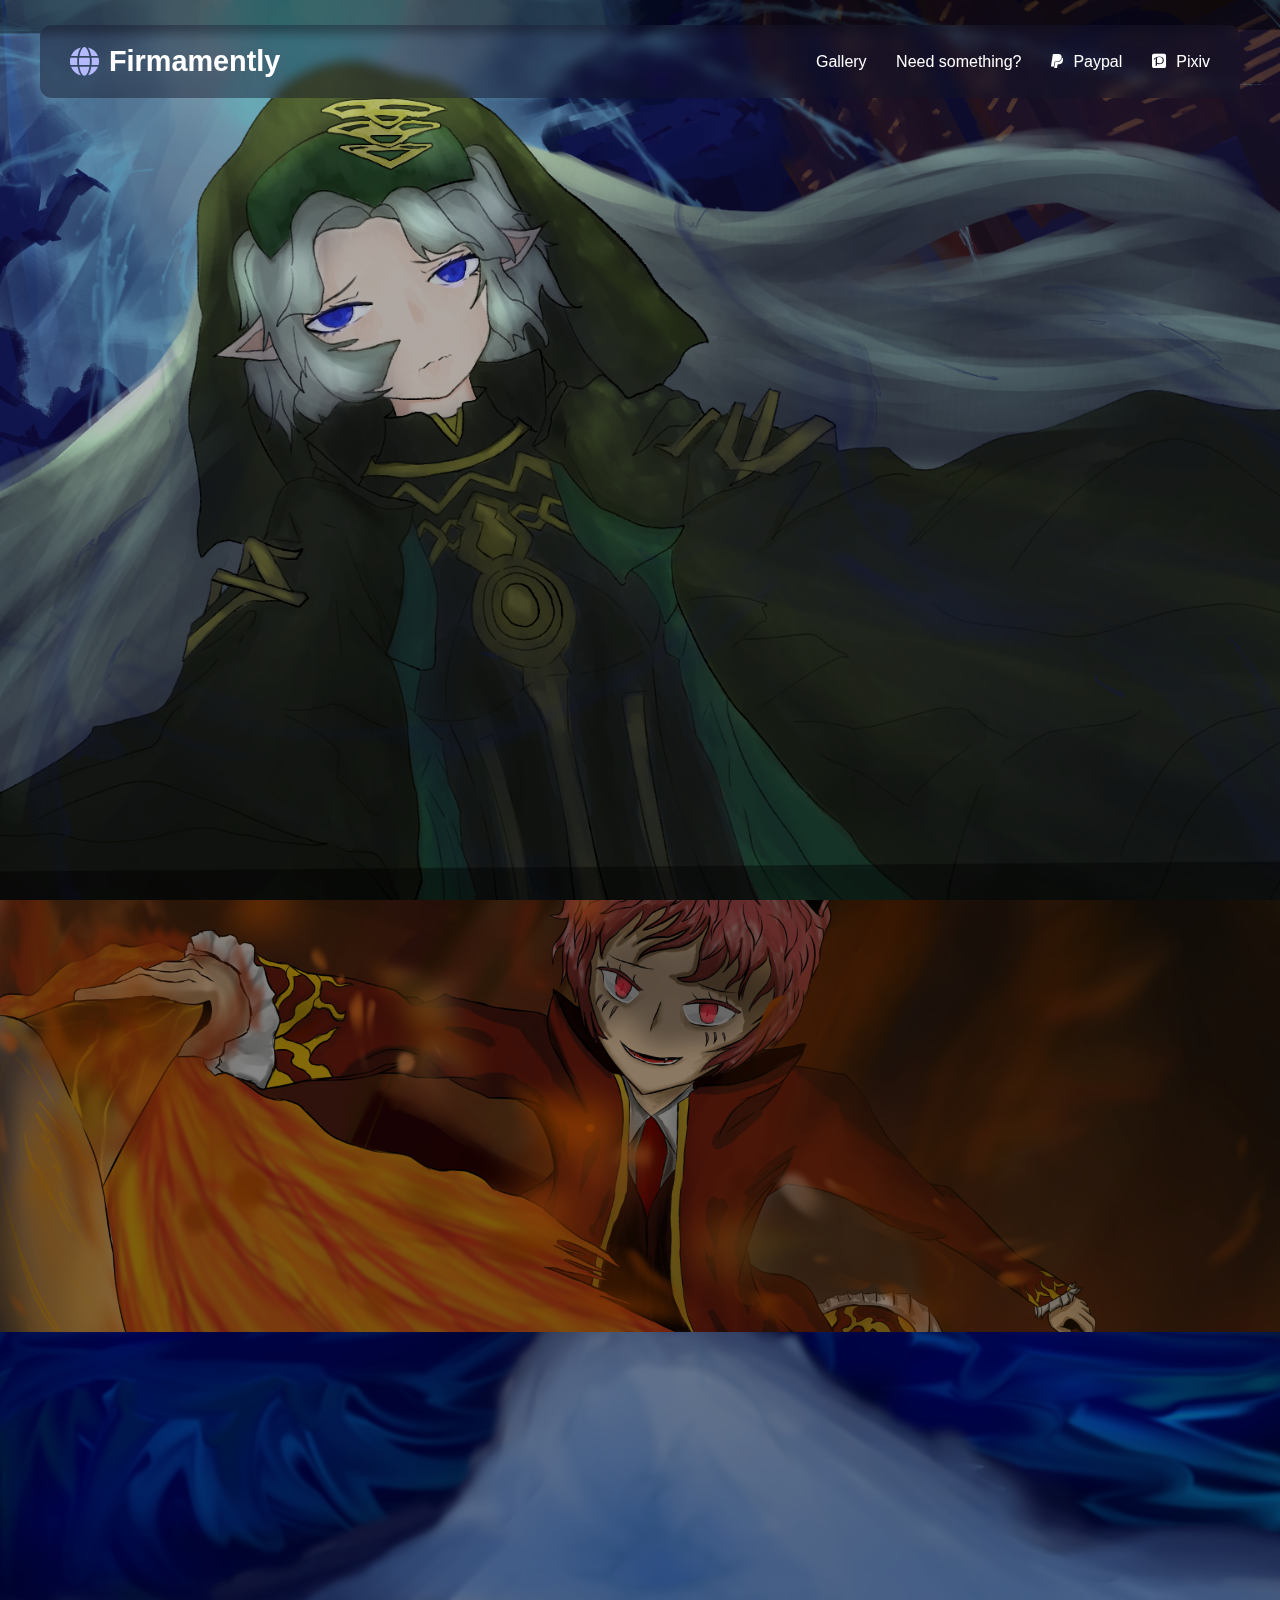
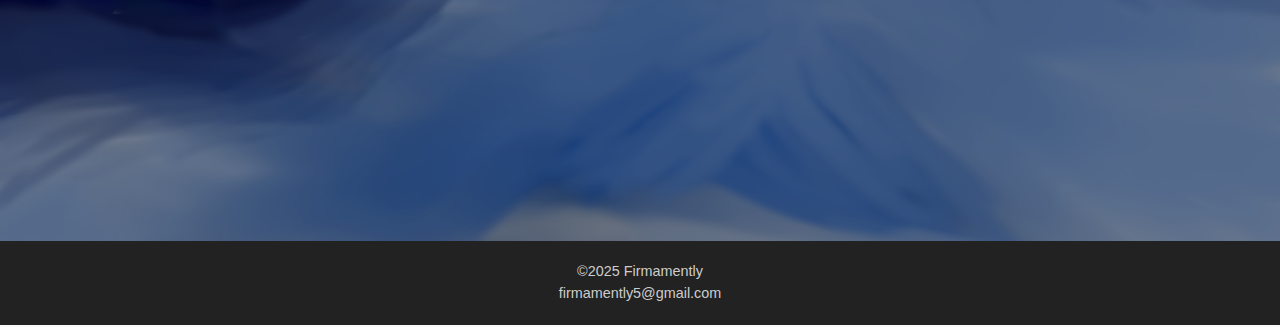
<file: index.html>
<!DOCTYPE html>
<html lang="en">
<head>
  <meta charset="UTF-8">
  <meta name="viewport" content="width=device-width, initial-scale=1">
  
  <!-- Browser Tab Title -->
  <title>Firmamently</title>

  <!-- Favicon -->
  <link rel="icon" type="image/x-icon" href="images/favicon.ico">
  <link rel="shortcut icon" type="image/x-icon" href="images/favicon.ico">

  <!-- Styles & Icons -->
  <link rel="stylesheet" href="styles.css">
  <link rel="stylesheet" href="https://cdnjs.cloudflare.com/ajax/libs/font-awesome/6.5.0/css/all.min.css">
</head>

<body>
  <header>
    <section class="hero reveal">
      <img src="images/Mayor.png" alt="Banner Art" class="hero-image">
      <div class="hero-overlay"></div>

      <!-- Hero content container -->
      <div class="hero-content">
        <!-- Left side: Site Title -->
        <div class="hero-title">
          <i class="fa-solid fa-globe"></i>
          <h1>Firmamently</h1>
        </div>

        <!-- Right side: Navigation -->
        <nav class="hero-nav">
          <a href="gallery.html">Gallery</a>
          <a href="#contact">Need something?</a>
          <a href="https://www.patreon.com/cw/Firmamently" target="_blank">
            <i class="fa-brands fa-paypal"></i> Paypal
          </a>
          <a href="https://www.pixiv.net/en/users/110518740" target="_blank">
            <i class="fa-brands fa-pixiv"></i> Pixiv
          </a>
        </nav>
      </div>
    </section>
  </header>

  <section id="about" class="about-section reveal">
    <div class="about-overlay"></div>
    <div class="about-content">
      <h2>About Me</h2>
      <p>Hello, I’m a concept designer and illustrator who loves creating vibrant, story-driven art.  
      I specialize in worldbuilding, character design, and visual storytelling that captures emotion and atmosphere.</p>
    </div>
  </section>

  <section id="contact" class="contact-section reveal">
    <div class="contact-overlay"></div>
    <div class="contact-content">
      <h2>Contact Me</h2>
      <form id="contact-form">
        <input type="text" name="name" placeholder="Your name" required>
        <input type="email" name="email" placeholder="Your email" required>
        <textarea name="message" placeholder="Your message" required></textarea>
        <button type="submit">Send</button>
      </form>
    </div>
  </section>

  <footer class="reveal">
    <p>©2025 Firmamently</p>
    <p>firmamently5@gmail.com</p>
  </footer>

  <script src="scripts.js"></script>
</body>
</html>
</file>
<file: styles.css>
/* --- RESET --- */
* {
  margin: 0;
  padding: 0;
  box-sizing: border-box;
}

body {
  font-family: Arial, sans-serif;
  line-height: 1.5;
  background: #f9f9f9;
  color: #333;
}

/* --- HEADER --- */
header {
  text-align: center;
  position: relative;
}

/* --- HERO SECTION --- */
.hero {
  position: relative;
  width: 100%;
  height: 100vh;
  overflow: hidden;
}

/* Hero background image fade-in (only when visible) */
.hero img {
  width: 100%;
  height: 100%;
  object-fit: cover;
  opacity: 0;
  transform: scale(1.05);
  transition: opacity 1.2s ease, transform 1.8s ease;
}

.hero.visible img {
  opacity: 1;
  transform: scale(1);
}

/* Overlay */
.hero-overlay {
  position: absolute;
  inset: 0;
  background: rgba(0, 0, 0, 0.25);
  opacity: 0;
  transition: opacity 1s ease;
}

.hero.visible .hero-overlay {
  opacity: 1;
}

/* --- HERO CONTENT --- */
.hero-content {
  position: fixed;
  top: 25px;
  left: 40px;
  right: 40px;
  display: flex;
  justify-content: space-between;
  align-items: center;
  background: rgba(20, 20, 40, 0.45);
  border-radius: 12px;
  padding: 15px 30px;
  backdrop-filter: blur(6px);
  color: white;
  z-index: 1000;
  transition: background 0.3s ease, box-shadow 0.3s ease;
  animation: fadein 1s ease-in forwards;
}

.hero-content.scrolled {
  background: rgba(20, 20, 40, 0.75);
  box-shadow: 0 4px 15px rgba(0, 0, 0, 0.3);
}

.hero-title {
  display: flex;
  align-items: center;
  gap: 10px;
}

.hero-title i {
  font-size: 1.8rem;
  color: #b5baff;
}

.hero-title h1 {
  font-size: 1.8rem;
  font-weight: 600;
}

.hero-nav a {
  margin-left: 25px;
  color: white;
  text-decoration: none;
  font-weight: 500;
  transition: opacity 0.3s;
}

.hero-nav a i {
  margin-right: 6px;
}

.hero-nav a:hover {
  opacity: 0.75;
}

/* --- ABOUT SECTION --- */
.about-section {
  position: relative;
  background: url("images/DankMemDog1.jpg") center/cover no-repeat;
  color: white;
  padding: 120px 20px;
  text-align: center;
  overflow: hidden;
}

.about-overlay {
  position: absolute;
  inset: 0;
  background: rgba(0, 0, 0, 0.45);
  z-index: 1;
}

.about-content {
  position: relative;
  z-index: 2;
  max-width: 800px;
  margin: 0 auto;
  opacity: 0;
  transform: translateY(20px);
  transition: opacity 1.2s ease, transform 1.2s ease;
}

.about-section.visible .about-content {
  opacity: 1;
  transform: translateY(0);
}

.about-content h2 {
  font-size: 2rem;
  margin-bottom: 20px;
  font-family: 'Poppins', sans-serif;
}

.about-content p {
  font-size: 1.1rem;
  line-height: 1.6;
  background: rgba(255, 255, 255, 0.1);
  padding: 20px;
  border-radius: 10px;
  backdrop-filter: blur(5px);
}

/* --- CONTACT SECTION --- */
.contact-section {
  position: relative;
  background: url("images/Reality marble.png") center/cover no-repeat;
  color: white;
  padding: 100px 20px;
  text-align: center;
  overflow: hidden;
}

.contact-overlay {
  position: absolute;
  inset: 0;
  background: rgba(0, 0, 0, 0.45);
  z-index: 1;
}

.contact-content {
  position: relative;
  z-index: 2;
  max-width: 600px;
  margin: 0 auto;
  opacity: 0;
  transform: translateY(20px);
  transition: opacity 1.2s ease, transform 1.2s ease;
}

.contact-section.visible .contact-content {
  opacity: 1;
  transform: translateY(0);
}

.contact-content h2 {
  font-size: 2rem;
  margin-bottom: 30px;
  font-family: 'Poppins', sans-serif;
}

#contact-form {
  display: flex;
  flex-direction: column;
  align-items: center;
}

#contact-form input,
#contact-form textarea {
  width: 100%;
  margin-bottom: 15px;
  padding: 12px;
  border: none;
  border-radius: 6px;
  background: rgba(178, 255, 255, 0.85);
  color: #333;
  font-size: 1rem;
  transition: background 0.3s ease;
}

#contact-form input:focus,
#contact-form textarea:focus {
  background: rgba(255, 255, 255, 1);
  outline: none;
}

#contact-form button {
  background: #2d2053;
  color: white;
  border: none;
  padding: 12px 30px;
  border-radius: 6px;
  cursor: pointer;
  font-size: 1rem;
  transition: background 0.3s;
}

#contact-form button:hover {
  background: #3c2a6d;
}

/* --- GALLERY PAGE (VERTICAL LAYOUT) --- */
.subpage-header {
  background: #111;
  color: white;
  text-align: center;
  padding: 40px 20px;
  position: relative;
  animation: fadein 1.2s ease-in forwards;
}

.subpage-header nav {
  margin-top: 10px;
}

.subpage-header nav a {
  color: #ddd;
  text-decoration: none;
  font-size: 0.95rem;
  transition: color 0.3s;
}

.subpage-header nav a:hover {
  color: #fff;
}

#gallery-page {
  padding: 60px 20px;
  background: #2e2e2e;
}

.gallery-grid {
  display: flex;
  flex-direction: column; /* stack vertically */
  align-items: center;
  gap: 40px;
  max-width: 800px;
  margin: 0 auto;
}

.gallery-grid img {
  width: 100%;
  max-width: 600px;
  height: auto;
  border-radius: 10px;
  box-shadow: 0 4px 15px rgba(0, 0, 0, 0.2);
  opacity: 0;
  transform: translateY(40px);
  transition: opacity 1s ease, transform 1s ease;
}

.gallery-grid img.visible {
  opacity: 1;
  transform: translateY(0);
}

.gallery-grid img:hover {
  transform: scale(1.02);
  transition: transform 0.3s ease;
}

/* --- FOOTER --- */
footer {
  text-align: center;
  padding: 20px;
  background: #222;
  color: #ccc;
  font-size: 0.9rem;
}

/* --- ALERT MESSAGES --- */
.alert-message {
  margin-bottom: 15px;
  padding: 12px;
  border-radius: 6px;
  text-align: center;
  font-weight: bold;
  animation: fadein 0.5s ease-in-out;
}

.alert-message.success {
  background: rgba(0, 255, 127, 0.9);
  color: #003300;
}

.alert-message.error {
  background: rgba(255, 99, 71, 0.9);
  color: #330000;
}

/* --- ANIMATION --- */
@keyframes fadein {
  from { opacity: 0; }
  to { opacity: 1; }
}
</file>
